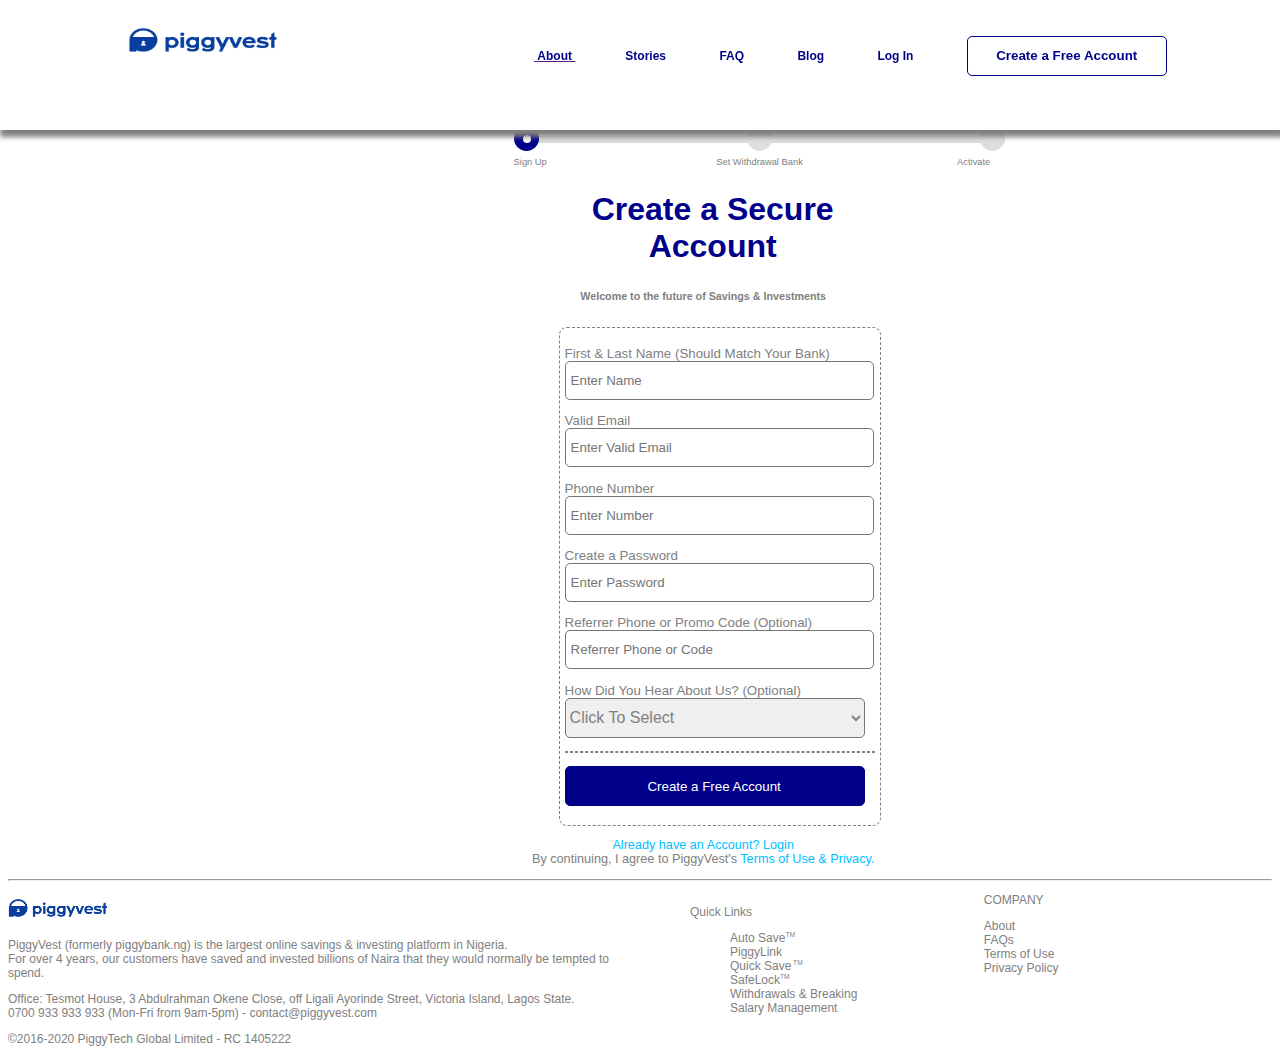
<file: index.html>
<!DOCTYPE html>
<html lang="en">
<head>
    <meta charset="UTF-8">
    <meta name="viewport" content="width=device-width, initial-scale=1.0">
    <meta http-equiv="X-UA-Compatible" content="ie=edge">
    <link rel="stylesheet" href="index.css">
    <title>Piggy Vest Homepage</title>
</head>
<body>
    <!-- Apam Enlightenment wrote this -->
    <nav>
        <a href=""><img src="image.png" alt="logo" height="40px" width="150px" class="image"> </a>
        <a href=""> <span class="span"> <b> About </b> </span></a>
        <span class="span"> <b>Stories</b> </span>
        <span class="span"> <b>FAQ</b> </span>
        <span class="span"> <b>Blog</b> </span>
        <span class="span"> <b> Log In </b> </span>
        <span class="span"> <button class="first"> <b> Create a Free Account </b> </button> </span>
    </nav>
    <div class="bar">
    <div class="container">
          <div class="col-4">
             <div class="progress">
                
             </div>
             <div class="circle active">
                   
            </div>
          </div>
          <div class="col-4">
            <div class="progress">
               
            </div>
            <div class="circle">
                  
            </div>
         </div>
         <div class="col-4">
            <div class="circle">
                  
            </div>
         </div>
       </div>
       <div class="">
           <span class="sign"> Sign Up </span>
           <span class="set"> Set Withdrawal Bank </span>
           <span class="activate"> Activate </span>
    </div>
    </div>
    <main>
        <div>
            <h1> Create a Secure Account </h1>
            <h6> Welcome to the future of Savings & Investments </h6>
            <div class="form">
                <form>
                <p> First & Last Name (Should Match Your Bank) <br>
                    <input type="text" placeholder="Enter Name">
                </p>
                <p> Valid Email <br>
                    <input type="email" placeholder="Enter Valid Email">
                </p>
                <p> Phone Number <br>
                    <input type="text" placeholder="Enter Number">
                </p>
                <p> Create a Password <br>
                    <input type="password" placeholder="Enter Password">
                </p>
                <p> Referrer Phone or Promo Code (Optional) <br>
                    <input type="text" placeholder="Referrer Phone or Code">
                </p>
                <p> How Did You Hear About Us? (Optional)<br>
                <select>
                    <option value="click to select"> Click To Select </option>
                    <option value="Facebook"> Facebook </option>
                    <option value=" Twitter"> Twitter </option>
                    <option value="Instagram"> Instagram </option>

                </select>
                </p>
                <hr class="hr">
                <p> <input type="submit" value="Create a Free Account" class="submit"> </p>
                </form>
            </div>
        </div>
        <div class="below">
            <p> <a href="" class="belo"> Already have an Account? Login </a> <br/>
                By continuing, I agree to PiggyVest's <a href="" class="belo" target="_blank"> Terms of Use & Privacy. </a>
            </p>
        </div>
    </main>
    <hr>
    <footer>
        <div>
        <span class="one">
            <img src="image.png" alt="logo" height="30px" width="100px">
        <p>
            PiggyVest (formerly piggybank.ng) is the largest online savings & investing platform in Nigeria.
            <br>
            For over 4 years, our customers have saved and invested billions of Naira that they would normally
            be tempted to spend.
        </p>
        <p>
            Office: Tesmot House, 3 Abdulrahman Okene Close, off Ligali Ayorinde Street, Victoria Island, Lagos State.
            <br>
            0700 933 933 933 (Mon-Fri from 9am-5pm) - contact@piggyvest.com
        </p>
        <p>
            &copy2016-2020 PiggyTech Global Limited - RC 1405222
        </p>
        </span>
        <span class="two">
            <p>
                Quick Links
            </p>
            <ul>
                <li> Auto Save<sup>TM</sup></li>
                <li> PiggyLink </li>
                <li> Quick Save<sup> TM</sup></li>
                <li> SafeLock<sup>TM</sup></li>
                <li> Withdrawals & Breaking </li>
                <li> Salary Management </li>
            </ul>
        </span>
        <span class="three">
            <p>
                COMPANY
            </p>
            <ul>
                <li> About </li>
                <li> FAQs </li>
                <li> Terms of Use </li>
                <li> Privacy Policy </li>
            </ul>
        </span>
        </div>
    </footer>
</body>
</html>
</file>
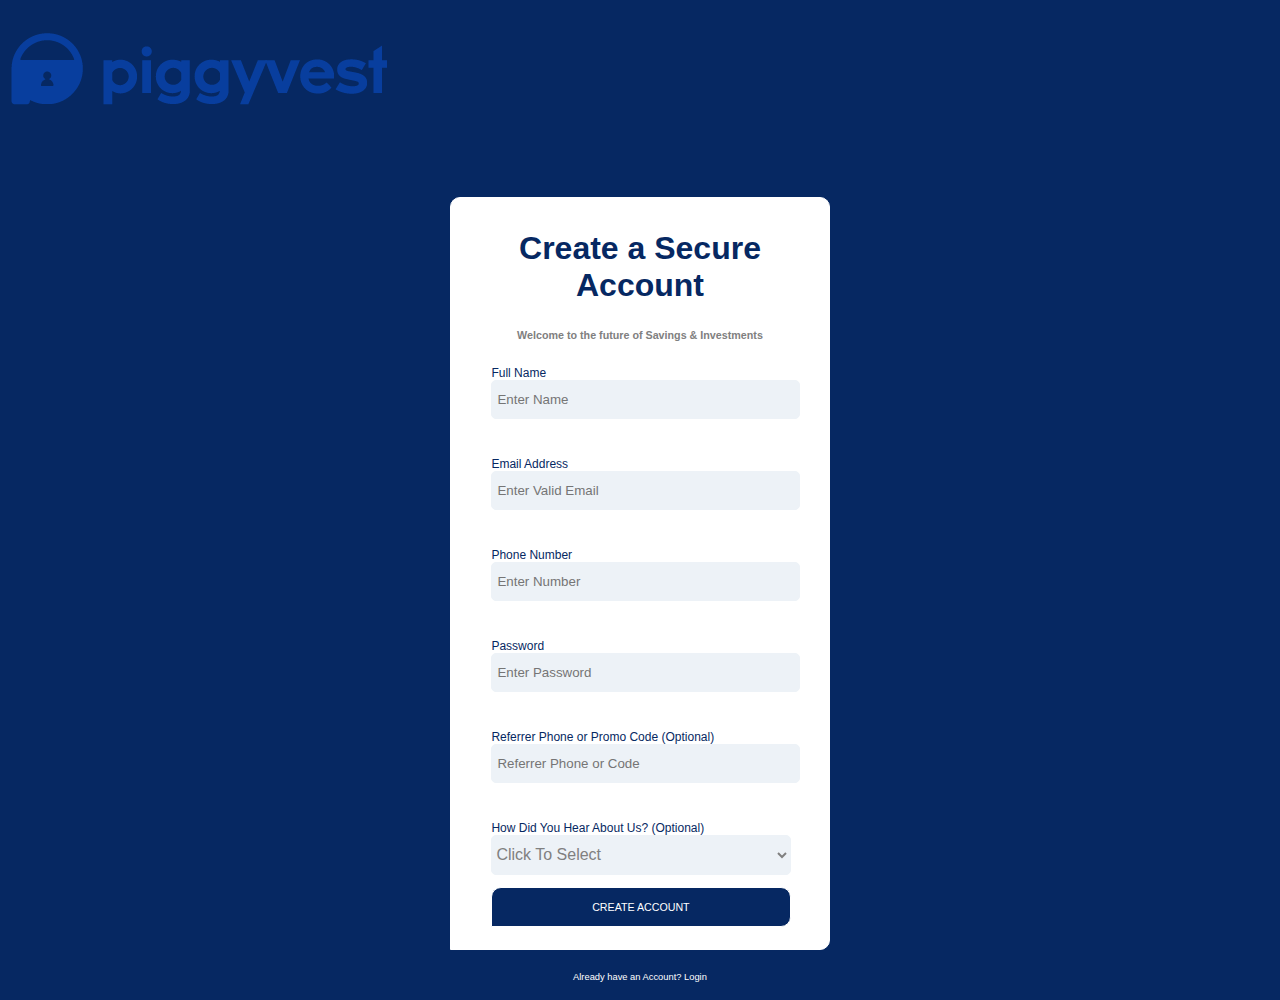
<file: index2.html>
<!DOCTYPE html>
<html lang="en">
<head>
    <meta charset="UTF-8">
    <meta name="viewport" content="width=, initial-scale=1.0">
    <meta http-equiv="X-UA-Compatible" content="ie=edge">
    <title>Login Page</title>
    <link rel="stylesheet" href="index2.css">
</head>
<body>
    <img src="image.png" alt="logo">
    <main>
        <div class="main">
            <h1> Create a Secure Account </h1>
            <h6> Welcome to the future of Savings & Investments </h6>
            <div class="form">
                <form>
                <p> Full Name<br>
                    <input type="text" placeholder="Enter Name">
                </p>
                <br>
                <p> Email Address <br>
                    <input type="email" placeholder="Enter Valid Email">
                </p>
                <br>
                <p> Phone Number <br>
                    <input type="text" placeholder="Enter Number">
                </p>
                <br>
                <p> Password <br>
                    <input type="password" placeholder="Enter Password">
                </p>
                <br>
                <p> Referrer Phone or Promo Code (Optional) <br>
                    <input type="text" placeholder="Referrer Phone or Code">
                </p>
                <br>
                <p> How Did You Hear About Us? (Optional)<br>
                <select>
                    <option value="click to select"> Click To Select </option>
                    <option value="Facebook"> Facebook </option>
                    <option value=" Twitter"> Twitter </option>
                    <option value="Instagram"> Instagram </option>

                </select>
                </p>
                <p> <input type="submit" value="CREATE ACCOUNT" class="submit"> </p>
                </form>
            </div>
        </div>
        <div class="below">
            <p> <a href="" class="belo"> Already have an Account? Login </a>
            </p>
        </div>
    </main>
</body>
</html>
</file>
<file: index.css>
body{
    background-color: white;

}
nav{
    background-color:white;
    padding-top: 20px;
    padding-bottom: 20px;
    width: 100%;
    height: 10%;
    font-family: Arial, Helvetica, sans-serif;
    font-size: 9pt;
    position: fixed;
    top: 0;
    left: 0;
    z-index: 10;
    -moz-box-shadow: 1px 1px 1px 1px white;
    -webkit-box-shadow: 1px 1px 1px 1px white;
    box-shadow: 2px 5px 5px 2px grey;
}
/* progress bar */
.bar{
    margin-left: 40%;
    margin-top: 10%;
}

.container {
   display: flex;
   width: 700px;
}

.col-4 {
   width: 33.33%;
   position: relative;
   text-align: center;
}

.circle {
   width: 25px;
   height: 25px;
   border-radius: 50%;
   background-color: #dddee0;
   position: relative;
}

.active {
   background-color: darkblue;
}

.col-4 .active::after {
   position: absolute;
   content: "";
   top: 9px;
   left: 9px;
   width: 8px;
   height: 8px;
   border-radius: 50%;
   background-color: white;
}

.progress {
   width: 100%;
   height: 7px;
   background-color: #dddee0;
   position: absolute;
   top: 10px;
   left: 5px;
}
.image{
    margin-right: 20%;
    margin-left: 10%;
}
.span{
    color: darkblue; 
    padding-right: 50px;  
}
.first{
    border-color: darkblue;
    color: darkblue;
    background-color: white;
    border-radius: 5px;
    border-style: solid;
    border-width: 1px;
    height: 40px;
    width: 200px;
}
/* text in progress bar */
.sign, .set, .activate{
    font-family: Arial, Helvetica, sans-serif;
    font-size: 7pt;
    color: grey;
}
.set{
    margin-left: 22%;
}
.activate{
    margin-left: 20%;
}
/*main*/
h1{
    color: darkblue;
    text-align: center;
    font-family: Arial, Helvetica, sans-serif;
    margin-left: 5%;

}
h6{
    color: grey;
    text-align: center;
    font-family: Arial, Helvetica, sans-serif;
    
}
form{
    color: grey;
}
.form{
    height: 20%;
    width: 310px;
    border-radius: 8px;
    border-style: dashed;
    border-color: grey;
    border-width: 1px;
    padding: 5px;
    margin-left: 45px;
    font-family: Arial, Helvetica, sans-serif;
    font-size: 10pt;
}
main{
    margin-left: 40%;
    margin-top: ;
    width: 30%;
}
.submit{
    background-color: darkblue;
    color: white;
    font-family: Arial, Helvetica, sans-serif;
    border-color: darkblue;
    border-radius: 5px;
    border-style: solid;
    border-width: 1px;
    height: 40px;
    width: 300px;
}
input{
    border-radius: 5px;
    border-style: solid;
    border-width: 1px;
    height: 35px;
    width: 300px;
    padding-left: 5px;
}
select{
    border-radius: 5px;
    border-style: solid;
    border-width: 1px;
    height: 40px;
    width: 300px;
    font-size: 12pt;
    color: grey;
}
.below{
    text-align: center;
    font-family: Arial, Helvetica, sans-serif;
    font-size: 9.5pt;
    color: gray;
}
.belo{
    color: #00BFFF;
}
.belo:link{
    color: #00BFFF;
    text-decoration: none;
}
.belo:hover{
    color: blue;
    text-decoration: none;
}
.hr{
    border-style: dashed;
}
footer{
    font-family: Arial, Helvetica, sans-serif;
    font-size: 9pt;
    color: gray;
}
sup{
    font-size: 5pt;
}
.one{
    width: 50%;
    float: left;
    margin-right: 50px;
}
li {
list-style-type: none;
}
.two{
    float: left;
    margin-right: 10%
}
</file>
<file: index2.css>
body{
    background-color: #062862;
    font-family: Arial, Helvetica, sans-serif;
}
main{
    
    width: 30%;
    margin-left: 35%;
    margin-top: 5%
}
.main{
    background-color: white;
    padding: 10px;
    border-radius: px;
    border-style: solid;
    border-width: 1px;
    border-color: white;
    border-top-right-radius: 10px;
    border-bottom-right-radius: 10px;
    border-bottom-left-radius: 0px;
    border-top-left-radius: 10px;
}
h1, h6, .below{
    text-align: center;
}
h1{
    color: #062862;
}
h6{
    color: gray;
}
.form{
    margin-left: 30px;
    color: #062862;
    font-size: 9pt;
}
input{
    border-radius: 5px;
    border-style: solid;
    border-width: 1px;
    border-color: #edf2f7;
    height: 35px;
    width: 300px;
    padding-left: 5px;
    background-color: #edf2f7;
}
select{
    border-radius: 5px;
    border-style: solid;
    border-width: 1px;
    height: 40px;
    width: 300px;
    font-size: 12pt;
    color: grey;
    background-color: #edf2f7;
    border-color: #edf2f7;
}
.submit{
    background-color: #062862;
    color: white;
    font-family: Arial, Helvetica, sans-serif;
    font-size: 8pt;
    border-color: #062862;
    border-radius: px;
    border-style: solid;
    border-width: 1px;
    height: 40px;
    width: 300px;
    border-width: 1px;
    border-color: white;
    border-top-right-radius: 10px;
    border-bottom-right-radius: 10px;
    border-bottom-left-radius: 0px;
    border-top-left-radius: 10px;
    cursor: pointer;
}
.submit:hover{
    background-color: #062345;
    color: grey;
}
.belo{
    color: white;
    font-size: 7pt;
}
.belo:link{
    color: white;
    text-decoration: none;
}
.belo:hover{
    color: blue;
    text-decoration: none;
}
</file>
